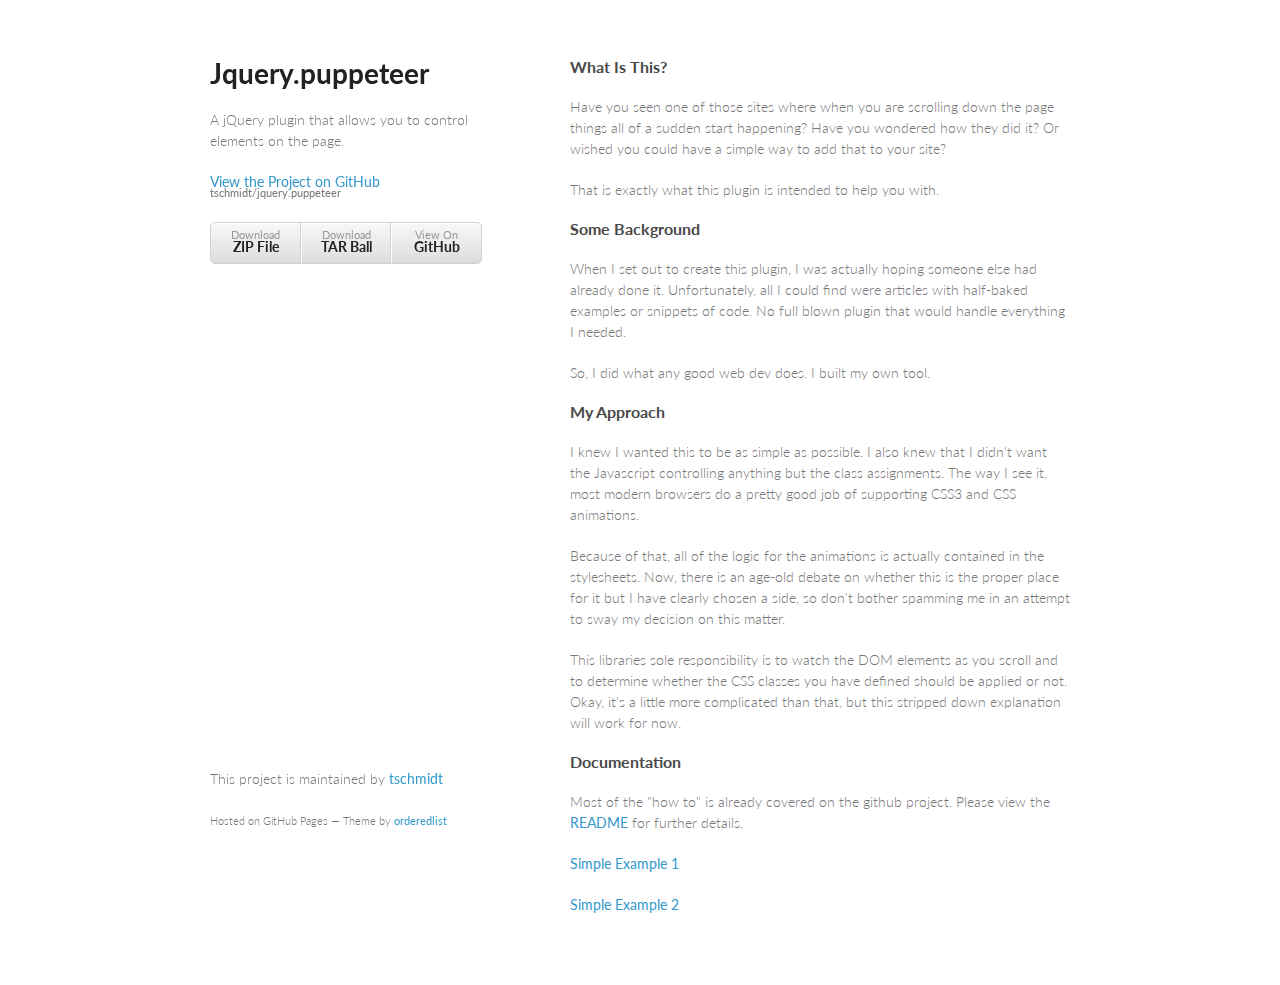
<file: index.html>
<!doctype html>
<html>
  <head>
    <meta charset="utf-8">
    <meta http-equiv="X-UA-Compatible" content="chrome=1">
    <title>Jquery.puppeteer by tschmidt</title>

    <link rel="stylesheet" href="stylesheets/styles.css">
    <link rel="stylesheet" href="stylesheets/pygment_trac.css">
    <meta name="viewport" content="width=device-width, initial-scale=1, user-scalable=no">
    <!--[if lt IE 9]>
    <script src="//html5shiv.googlecode.com/svn/trunk/html5.js"></script>
    <![endif]-->
  </head>
  <body>
    <div class="wrapper">
      <header>
        <h1>Jquery.puppeteer</h1>
        <p>A jQuery plugin that allows you to control elements on the page.</p>

        <p class="view"><a href="https://github.com/tschmidt/jquery.puppeteer">View the Project on GitHub <small>tschmidt/jquery.puppeteer</small></a></p>


        <ul>
          <li><a href="https://github.com/tschmidt/jquery.puppeteer/zipball/master">Download <strong>ZIP File</strong></a></li>
          <li><a href="https://github.com/tschmidt/jquery.puppeteer/tarball/master">Download <strong>TAR Ball</strong></a></li>
          <li><a href="https://github.com/tschmidt/jquery.puppeteer">View On <strong>GitHub</strong></a></li>
        </ul>
      </header>
      <section>
        <h3>What Is This?</h3>
				<p>
					Have you seen one of those sites where when you are scrolling down the page
					things all of a sudden start happening? Have you wondered how they did it? Or 
					wished you could have a simple way to add that to your site?
				</p>
				<p>
					That is exactly what this plugin is intended to help you with.
				</p>
				
				<h3>Some Background</h3>
				<p>
					When I set out to create this plugin, I was actually hoping someone else had
					already done it. Unfortunately, all I could find were articles with half-baked
					examples or snippets of code. No full blown plugin that would handle everything
					I needed.
				</p>
				
				<p>
					So, I did what any good web dev does. I built my own tool.
				</p>
				
				<h3>My Approach</h3>
				<p>
					I knew I wanted this to be as simple as possible. I also knew that I didn't want
					the Javascript controlling anything but the class assignments. The way I see it,
					most modern browsers do a pretty good job of supporting CSS3 and CSS animations.
				</p>
				
				<p>
					Because of that, all of the logic for the animations is actually contained in the
					stylesheets. Now, there is an age-old debate on whether this is the proper place
					for it but I have clearly chosen a side, so don't bother spamming me in an
					attempt to sway my decision on this matter.
				</p>
				
				<p>
					This libraries sole responsibility is to watch the DOM elements as you scroll
					and to determine whether the CSS classes you have defined should be applied or
					not. Okay, it's a little more complicated than that, but this stripped down
					explanation will work for now.
				</p>
				
				<h3>Documentation</h3>
				<p>
					Most of the "how to" is already covered on the github project. Please view the
					<a href='https://github.com/tschmidt/jquery.puppeteer/blob/master/README.md'>README</a> for further details.
				</p>
				
				<p>
					<a href='http://tschmidt.github.io/jquery.puppeteer/example1.html'>Simple Example 1</a>
				</p>
				
				<p>
					<a href='http://tschmidt.github.io/jquery.puppeteer/example2.html'>Simple Example 2</a>
				</p>
      </section>
      <footer>
        <p>This project is maintained by <a href="https://github.com/tschmidt">tschmidt</a></p>
        <p><small>Hosted on GitHub Pages &mdash; Theme by <a href="https://github.com/orderedlist">orderedlist</a></small></p>
      </footer>
    </div>
    <script src="javascripts/scale.fix.js"></script>
    
  </body>
</html>
</file>
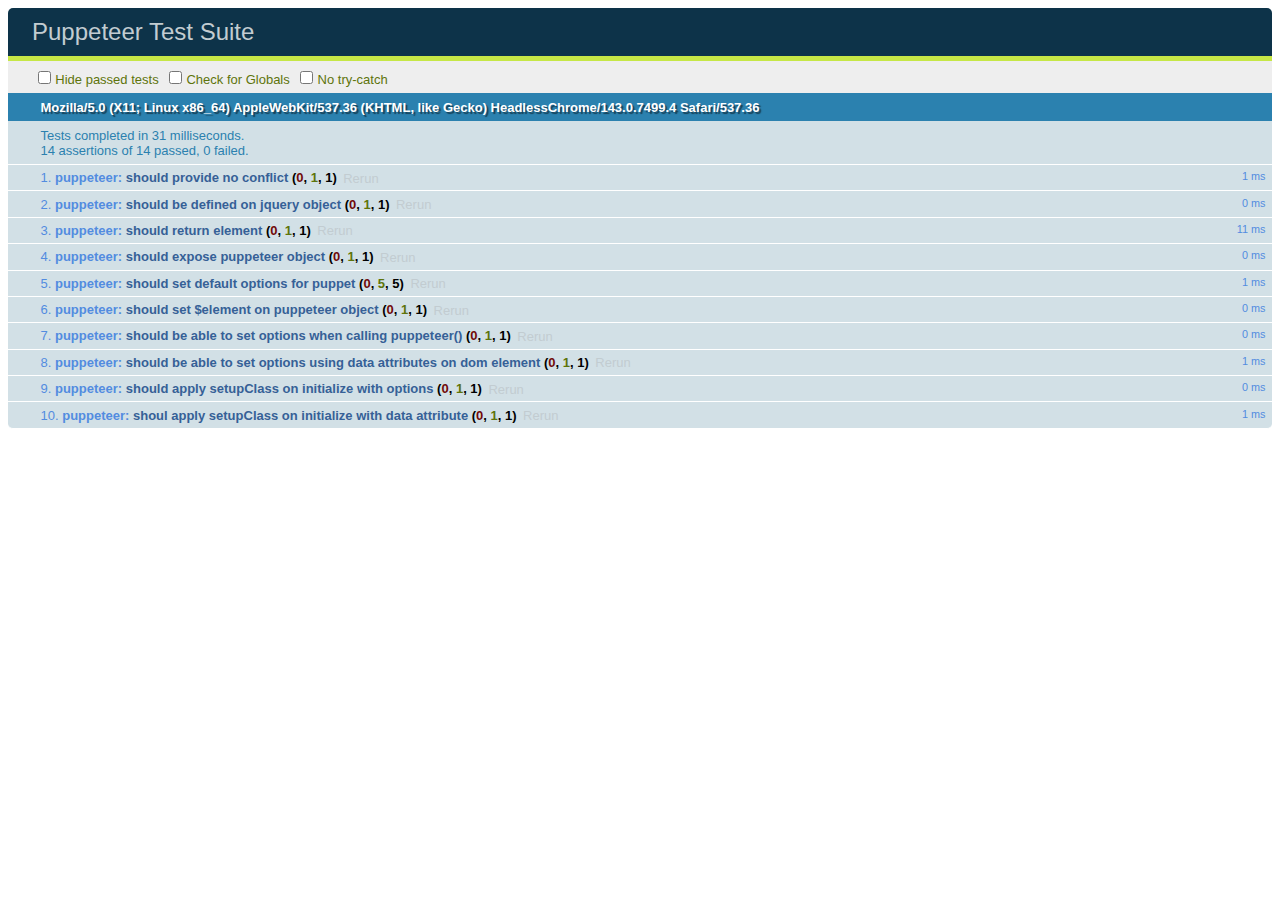
<file: tests/index.html>
<!DOCTYPE html>
<html>
<head>
  <meta charset="utf-8">
  <title>Puppeteer Test Suite</title>

	<!-- Live Reload -->
	<script>document.write('<script src="http://' + (location.host || 'localhost').split(':')[0] + ':35729/livereload.js?snipver=1"></' + 'script>')</script>

	<!-- jQuery -->
	<script src='resources/jquery.min.js'></script>

	<!-- QUnit -->
  <link rel="stylesheet" href="resources/qunit.css">
	<script src="resources/qunit.js"></script>
	
	<script src='../lib/jquery.puppeteer.js'></script>
	<script src='unit/puppeteer.js'></script>
</head>
<body>
  <div id="qunit"></div>
  <div id="qunit-fixture"></div>
</body>
</html>
</file>
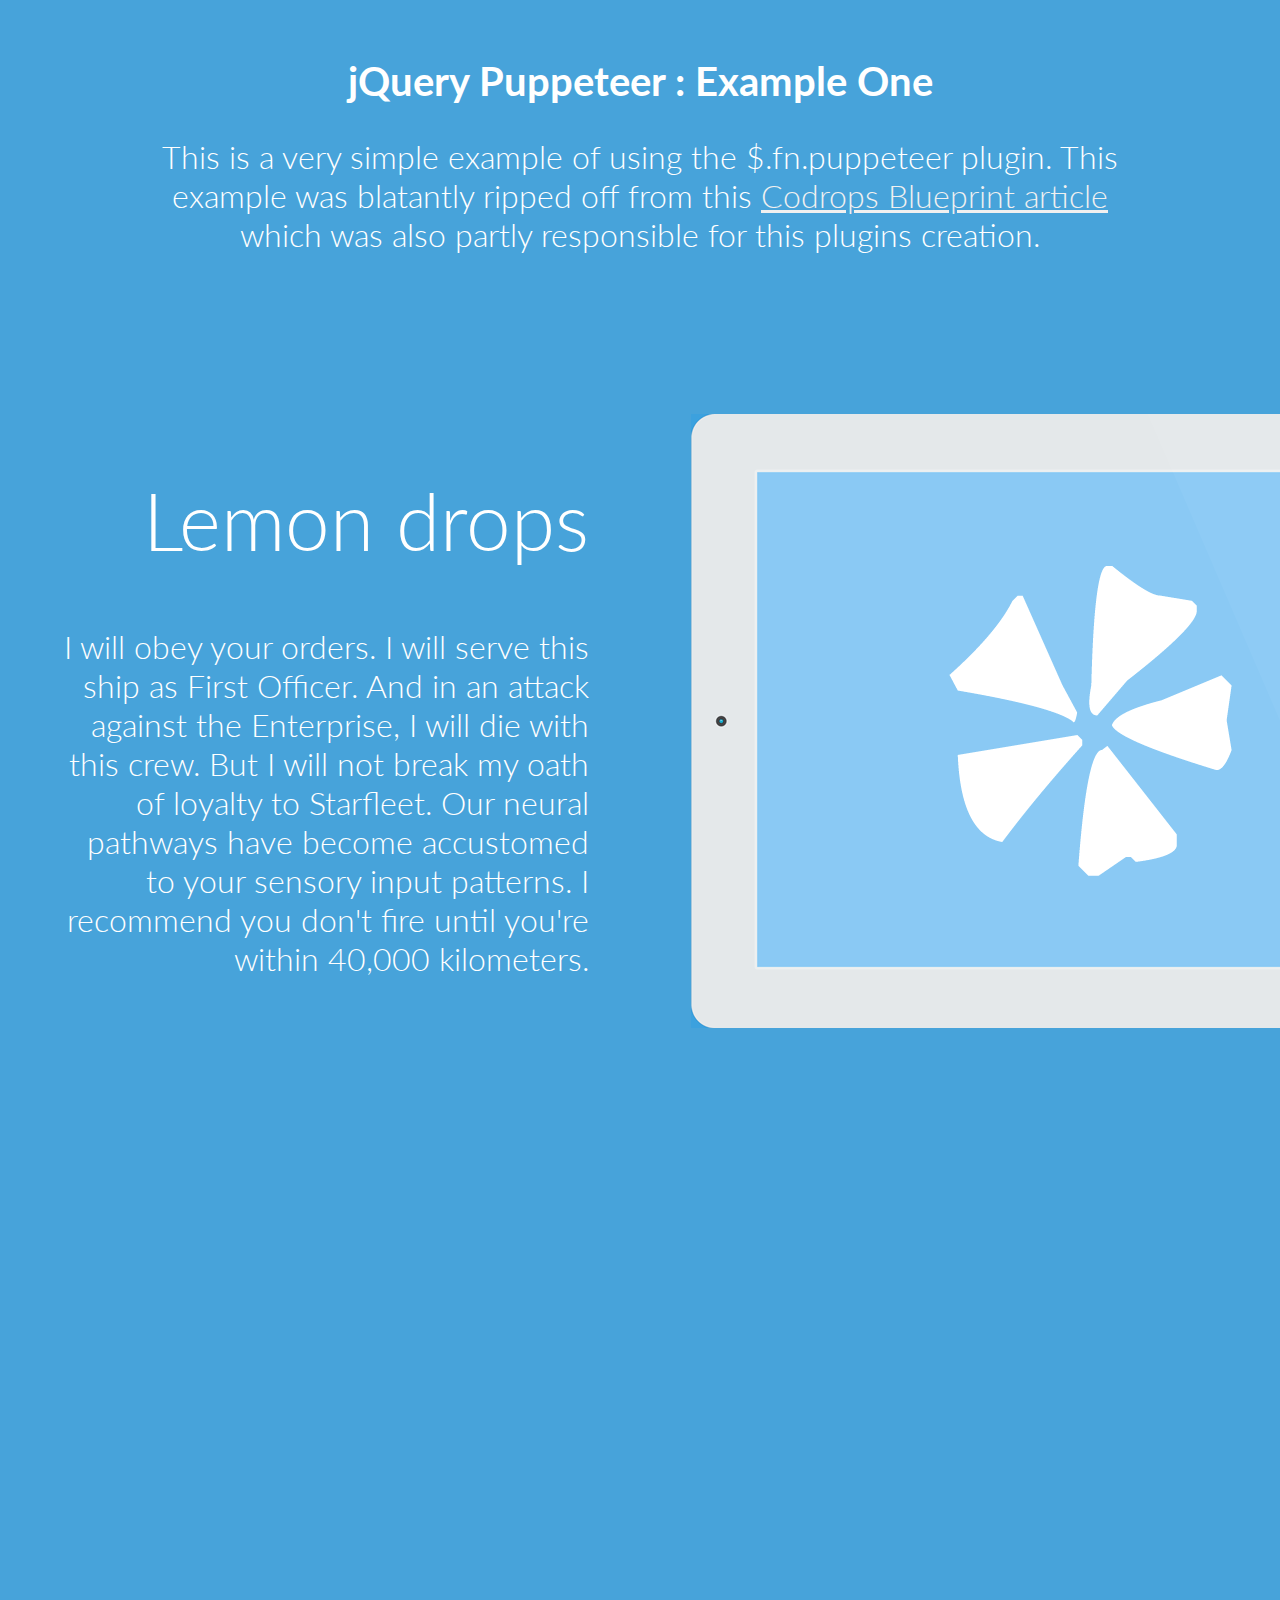
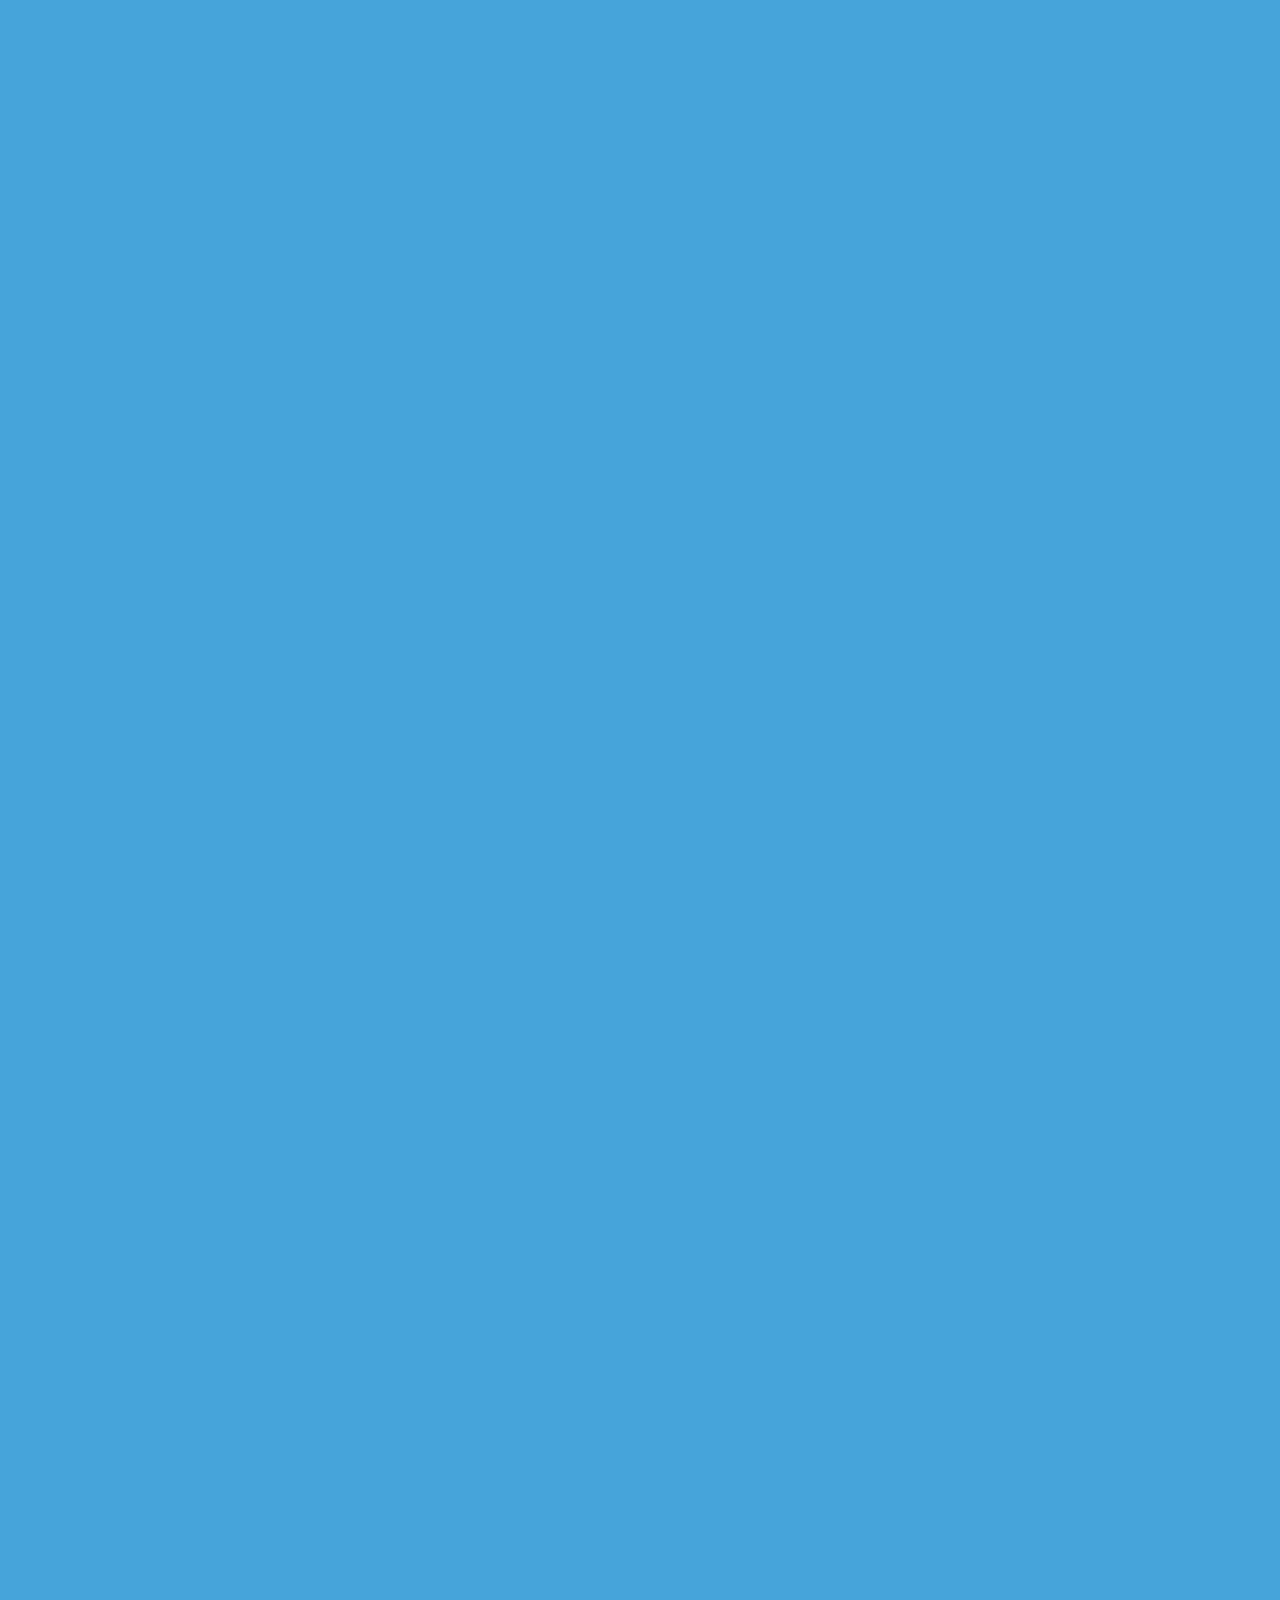
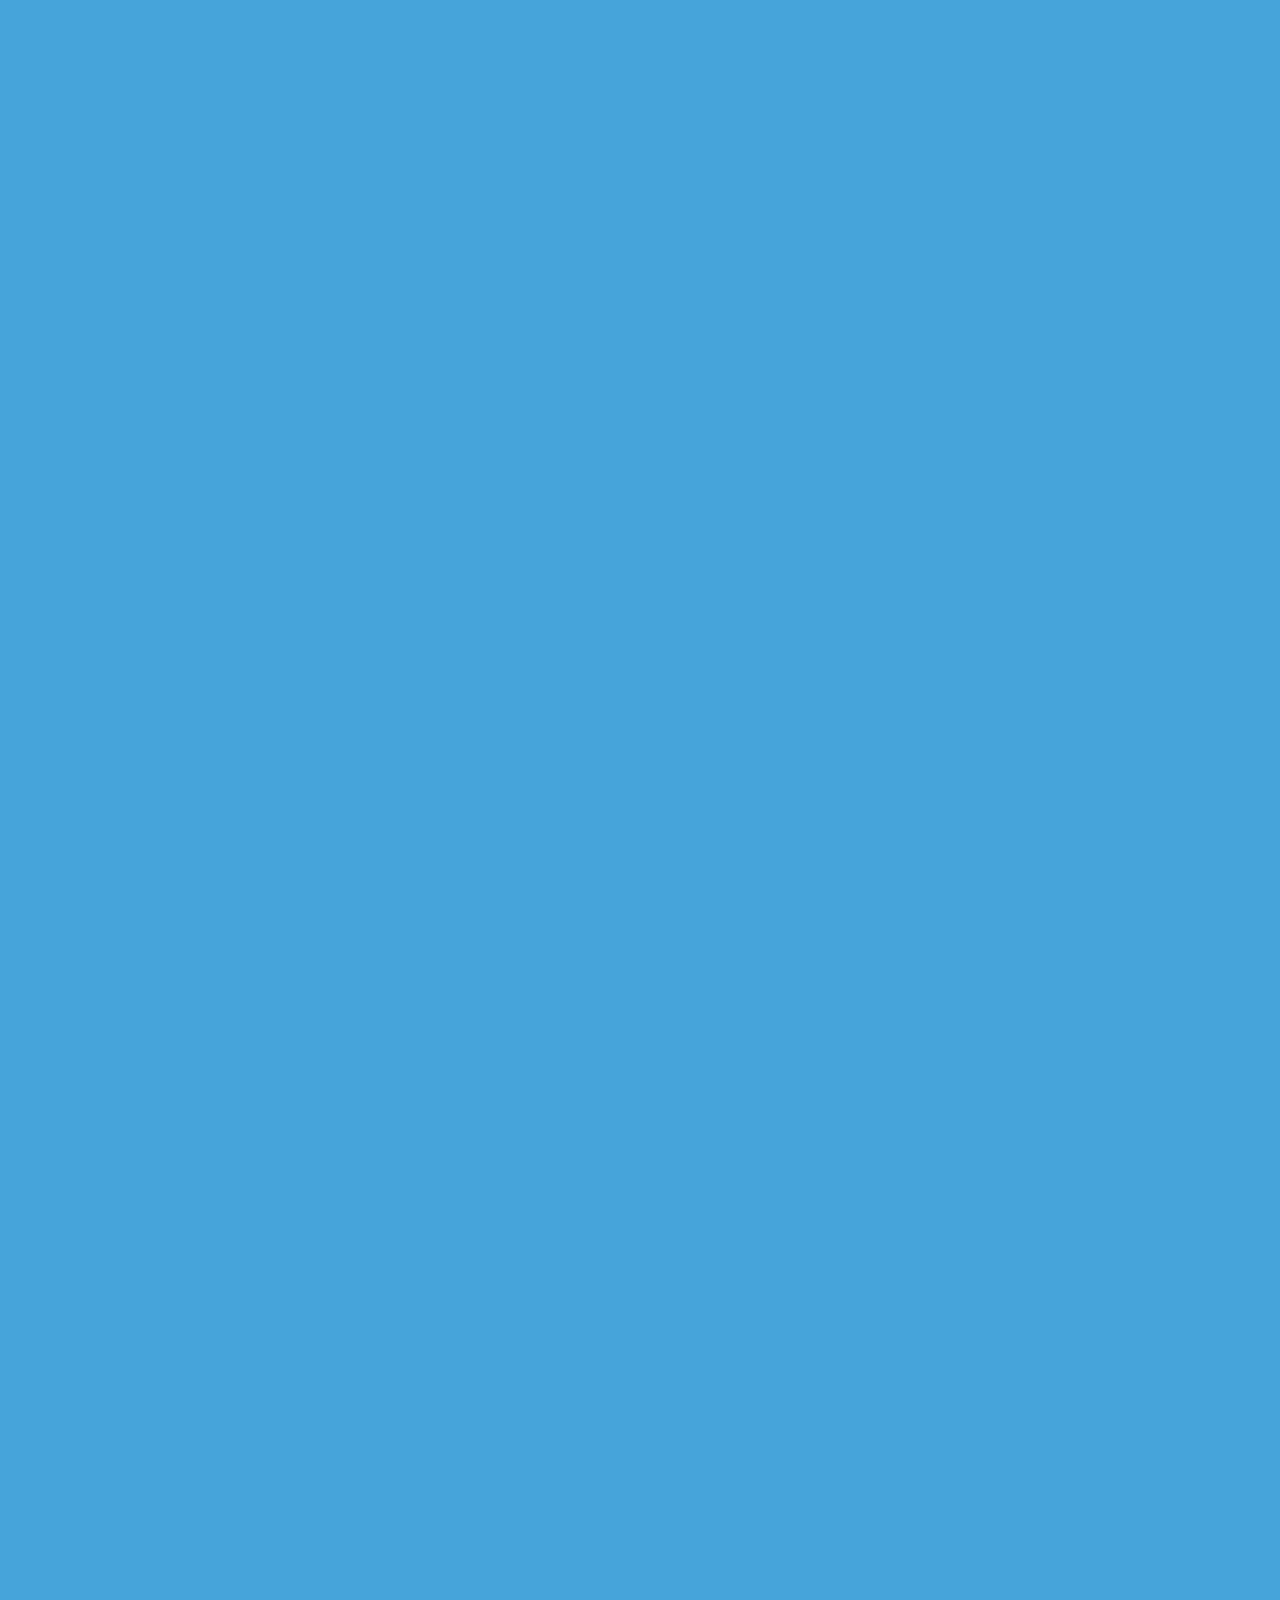
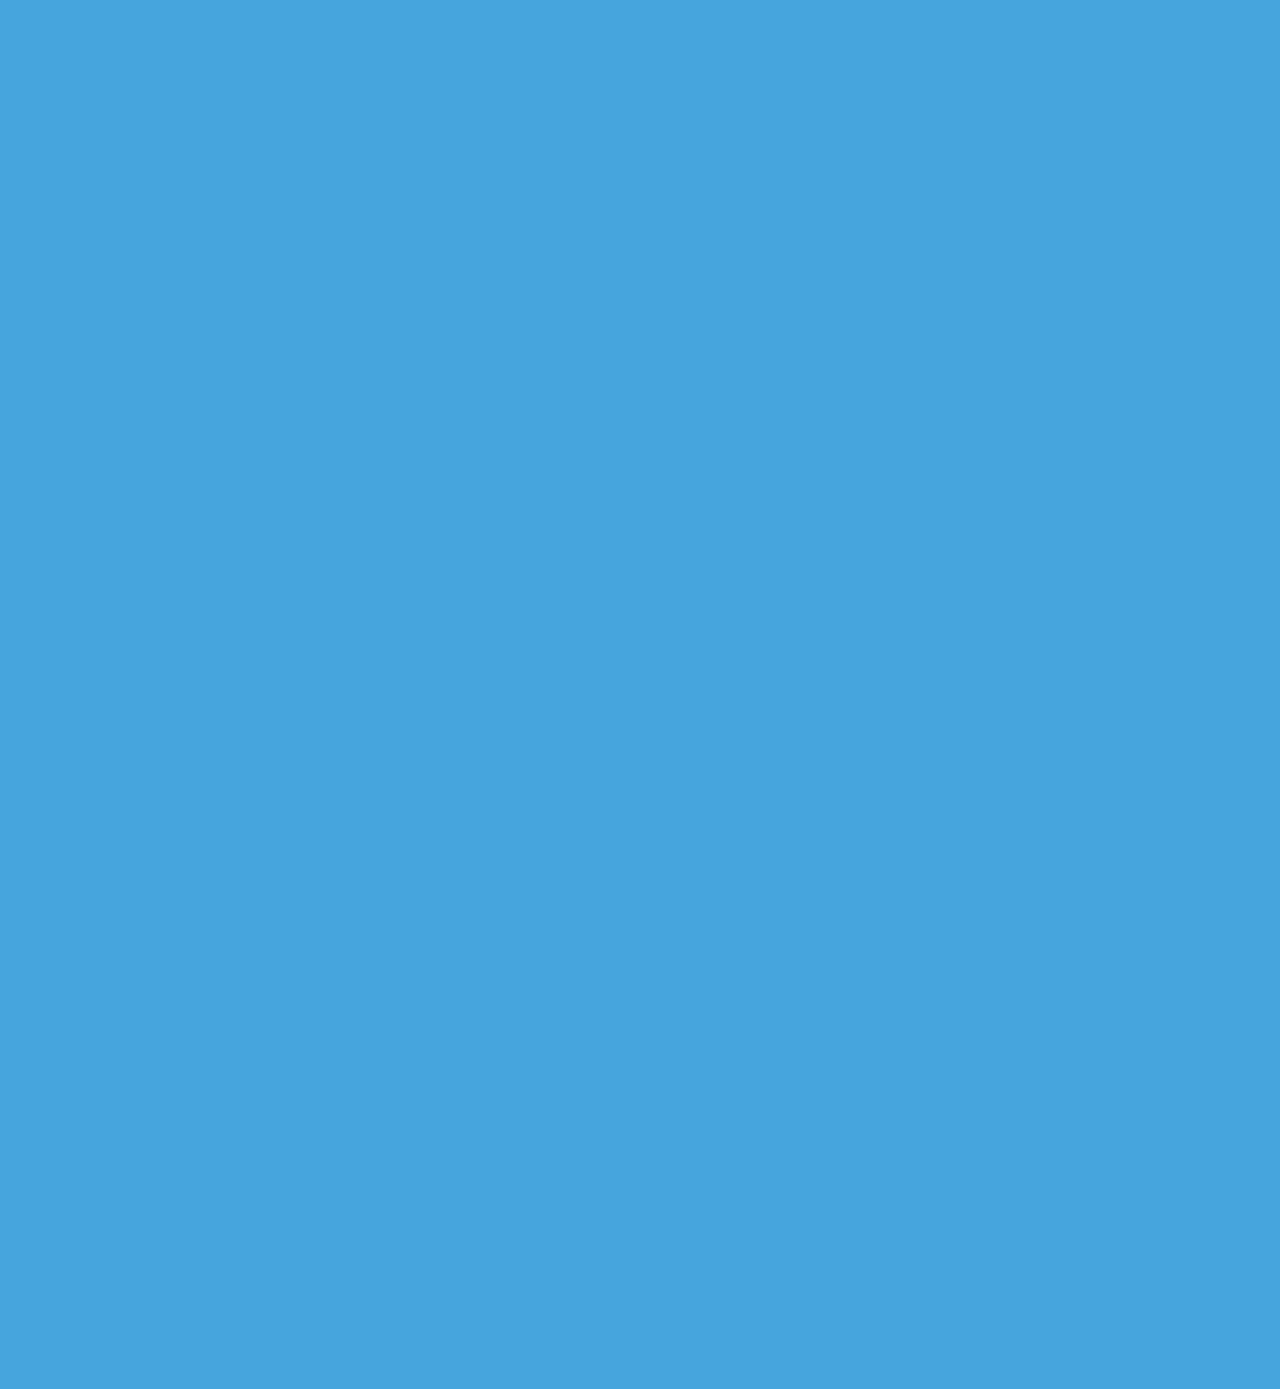
<file: example1.html>
<!DOCTYPE html>
<html lang='en'>
	<head>
		<meta charset='utf-8'>
		<title>jQuery Puppeteer : Example One</title>
		<link rel="stylesheet" href="stylesheets/example1/site.css" type="text/css">
		
		<script src="javascripts/jquery.min.js"></script>
		<script src="javascripts/jquery.puppeteer.min.js"></script>
	</head>
	<body>
		<section class='jumbotron'>
			<h1>jQuery Puppeteer : Example One</h1>
			<p>
				This is a very simple example of using the $.fn.puppeteer plugin. This example
				was blatantly ripped off from this <a href='http://tympanus.net/codrops/2013/07/18/on-scroll-effect-layout/'>Codrops Blueprint article</a> which was also
				partly responsible for this plugins creation.
			</p>
		</section>
		
		<div id='cbp-so-scroller' class='cbp-so-scroller'>
			<section class='cbp-so-section puppet'>
				<article class='cbp-so-side cbp-so-side-left'>
					<h2>Lemon drops</h2>
					<p>I will obey your orders. I will serve this ship as First Officer. And in an attack against the Enterprise, I will die with this crew. But I will not break my oath of loyalty to Starfleet. Our neural pathways have become accustomed to your sensory input patterns. I recommend you don't fire until you're within 40,000 kilometers.</p>
				</article>
				<figure class='cbp-so-side cbp-so-side-right'>
					<img src='images/1.png' alt-'img01' />
				</figure>
			</section>
			
			<section class='cbp-so-section puppet'>
				<figure class='cbp-so-side cbp-so-side-left'>
					<img src='images/2.png' alt-'img02' />
				</figure>
				<article class='cbp-so-side cbp-so-side-right'>
					<h2>Plum caramel</h2>
					<p>I will obey your orders. I will serve this ship as First Officer. And in an attack against the Enterprise, I will die with this crew. But I will not break my oath of loyalty to Starfleet. Our neural pathways have become accustomed to your sensory input patterns. I recommend you don't fire until you're within 40,000 kilometers.</p>
				</article>
			</section>
			
			<section class='cbp-so-section puppet'>
				<article class='cbp-so-side cbp-so-side-left'>
					<h2>Marzipan gingerbread</h2>
					<p>I will obey your orders. I will serve this ship as First Officer. And in an attack against the Enterprise, I will die with this crew. But I will not break my oath of loyalty to Starfleet. Our neural pathways have become accustomed to your sensory input patterns. I recommend you don't fire until you're within 40,000 kilometers.</p>
				</article>
				<figure class='cbp-so-side cbp-so-side-right'>
					<img src='images/3.png' alt-'img03' />
				</figure>
			</section>
			
			<section class='cbp-so-section puppet'>
				<figure class='cbp-so-side cbp-so-side-left'>
					<img src='images/4.png' alt-'img04' />
				</figure>
				<article class='cbp-so-side cbp-so-side-right'>
					<h2>Carrot cake</h2>
					<p>I will obey your orders. I will serve this ship as First Officer. And in an attack against the Enterprise, I will die with this crew. But I will not break my oath of loyalty to Starfleet. Our neural pathways have become accustomed to your sensory input patterns. I recommend you don't fire until you're within 40,000 kilometers.</p>
				</article>
			</section>
			
			<section class='cbp-so-section puppet'>
				<article class='cbp-so-side cbp-so-side-left'>
					<h2>Pudding lollipop</h2>
					<p>I will obey your orders. I will serve this ship as First Officer. And in an attack against the Enterprise, I will die with this crew. But I will not break my oath of loyalty to Starfleet. Our neural pathways have become accustomed to your sensory input patterns. I recommend you don't fire until you're within 40,000 kilometers.</p>
				</article>
				<figure class='cbp-so-side cbp-so-side-right'>
					<img src='images/5.png' alt-'img05' />
				</figure>
			</section>
			
			<section class='cbp-so-section puppet'>
				<figure class='cbp-so-side cbp-so-side-left'>
					<img src='images/6.png' alt-'img06' />
				</figure>
				<article class='cbp-so-side cbp-so-side-right'>
					<h2>Soufflé bonbon</h2>
					<p>I will obey your orders. I will serve this ship as First Officer. And in an attack against the Enterprise, I will die with this crew. But I will not break my oath of loyalty to Starfleet. Our neural pathways have become accustomed to your sensory input patterns. I recommend you don't fire until you're within 40,000 kilometers.</p>
				</article>
			</section>
		</div>
		
		<script type="text/javascript" charset="utf-8">
			/* ================================================================
			 * The most basic way to use the $.fn.puppeteer() plugin
			 * ================================================================ */
			
			$('.puppet').puppeteer({
				setupClass 			: 'cbp-so-init'
			, actionClass			: 'cbp-so-animate'
			, persistOnScreen	: true
			})
		</script>
	</body>
</html>
</file>
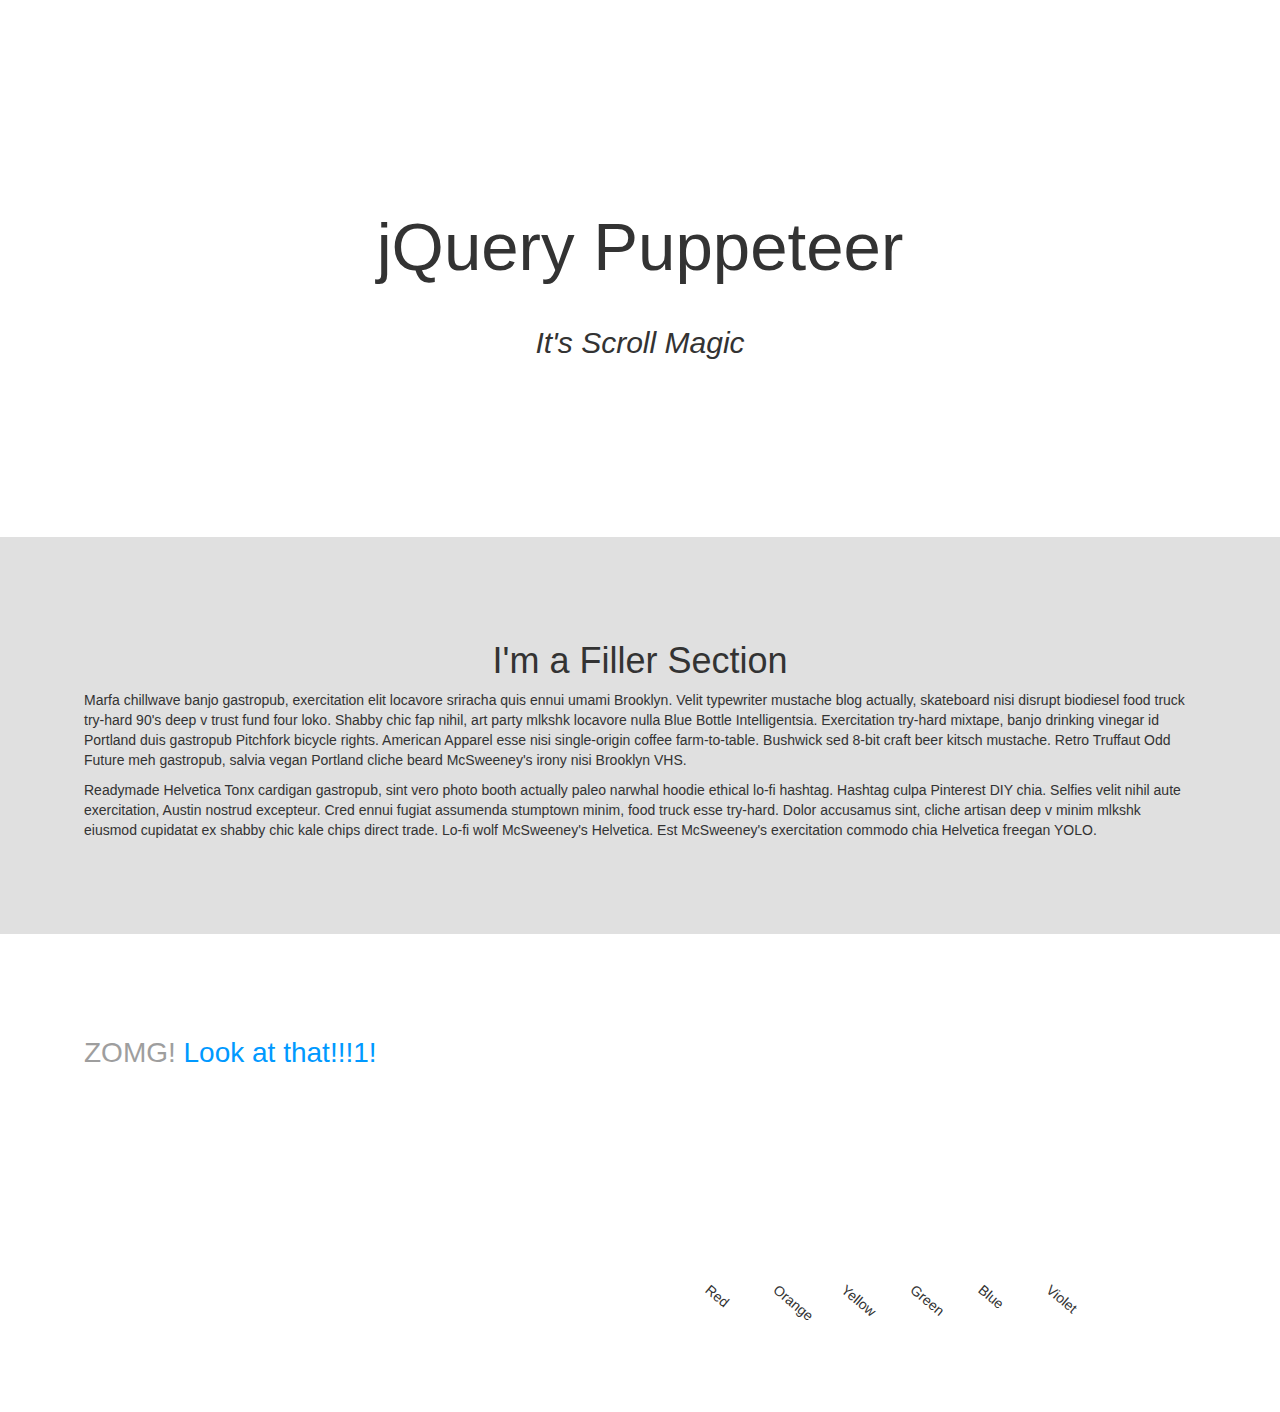
<file: example2.html>
<!DOCTYPE html>
<html lang='en'>
	<head>
		<meta charset='utf-8'>
		<title>jQuery Puppeteer : Example Two</title>
		
		<link rel="stylesheet" href="stylesheets/bootstrap.min.css" type="text/css">
		<link rel="stylesheet" href="stylesheets/example2/site.css" type="text/css">
		
		<script src="javascripts/jquery.min.js"></script>
		<script src="javascripts/jquery.puppeteer.min.js"></script>
	</head>
	<body>
		<section>
			<header>
				<h1>jQuery Puppeteer</h1>
				<h2>It's Scroll Magic</h2>
			</header>
		</section>
		
		<section class='filler'>
			<header>
				<h1>I'm a Filler Section</h1>
			</header>
			
			<p>
				Marfa chillwave banjo gastropub, exercitation elit locavore sriracha quis ennui umami Brooklyn. Velit typewriter mustache blog actually, skateboard nisi disrupt biodiesel food truck try-hard 90's deep v trust fund four loko. Shabby chic fap nihil, art party mlkshk locavore nulla Blue Bottle Intelligentsia. Exercitation try-hard mixtape, banjo drinking vinegar id Portland duis gastropub Pitchfork bicycle rights. American Apparel esse nisi single-origin coffee farm-to-table. Bushwick sed 8-bit craft beer kitsch mustache. Retro Truffaut Odd Future meh gastropub, salvia vegan Portland cliche beard McSweeney's irony nisi Brooklyn VHS.
			</p>
			<p>
				Readymade Helvetica Tonx cardigan gastropub, sint vero photo booth actually paleo narwhal hoodie ethical lo-fi hashtag. Hashtag culpa Pinterest DIY chia. Selfies velit nihil aute exercitation, Austin nostrud excepteur. Cred ennui fugiat assumenda stumptown minim, food truck esse try-hard. Dolor accusamus sint, cliche artisan deep v minim mlkshk eiusmod cupidatat ex shabby chic kale chips direct trade. Lo-fi wolf McSweeney's Helvetica. Est McSweeney's exercitation commodo chia Helvetica freegan YOLO.
			</p>
		</section>
		
		<section class='puppet-chart-example'>
			<div class='row'>
				<div class='col-sm-6 explanation'>
					<header>
						<h1>ZOMG! <span>Look at that!!!1!</span></h1>
					</header>
					<p class='puppet'>
						Selvage Tumblr leggings yr plaid, Cosby sweater ethnic master cleanse wolf 
						salvia. Biodiesel banjo literally, shabby chic single-origin coffee 
						church-key typewriter keytar chambray meggings master cleanse disrupt kale 
						chips. Before they sold out narwhal put a bird on it Tumblr, Carles squid 
						lomo McSweeney's cred biodiesel bespoke slow-carb.
					</p>
					
					<p class='puppet'>
						Godard dolor kogi mixtape. Fashion axe typewriter before they sold out, 
						disrupt semiotics deserunt Bushwick authentic fanny pack pork belly 
						biodiesel banh mi asymmetrical. Marfa hoodie meggings raw denim ad, 
						semiotics yr readymade slow-carb paleo trust fund.
					</p>
				</div>
				
				<div class='col-sm-6'>
					<ul class='puppet chart list-unstyled' data-on-screen-percentage='0.8'>
						<li class='chart-col'>
							<div class='chart-bar'>
								<div class='chart-bar-fill'></div>
							</div>
							<p class='chart-label'>Red</p>
						</li>
						
						<li class='chart-col'>
							<div class='chart-bar'>
								<div class='chart-bar-fill'></div>
							</div>
							<p class='chart-label'>Orange</p>
						</li>
						
						<li class='chart-col'>
							<div class='chart-bar'>
								<div class='chart-bar-fill'></div>
							</div>
							<p class='chart-label'>Yellow</p>
						</li>
						
						<li class='chart-col'>
							<div class='chart-bar'>
								<div class='chart-bar-fill'></div>
							</div>
							<p class='chart-label'>Green</p>
						</li>
						
						<li class='chart-col'>
							<div class='chart-bar'>
								<div class='chart-bar-fill'></div>
							</div>
							<p class='chart-label'>Blue</p>
						</li>
						
						<li class='chart-col'>
							<div class='chart-bar'>
								<div class='chart-bar-fill'></div>
							</div>
							<p class='chart-label'>Violet</p>
						</li>
					</ul>
				</div>
			</div>
		</section>
		
		<script>
			$(".puppet").puppeteer({
				actionClass: 'on'
			, persistOnScreen: false
			})
		</script>
	</body>
</html>
</file>
<file: stylesheets/styles.css>
@import url(https://fonts.googleapis.com/css?family=Lato:300italic,700italic,300,700);

body {
  padding:50px;
  font:14px/1.5 Lato, "Helvetica Neue", Helvetica, Arial, sans-serif;
  color:#777;
  font-weight:300;
}

h1, h2, h3, h4, h5, h6 {
  color:#222;
  margin:0 0 20px;
}

p, ul, ol, table, pre, dl {
  margin:0 0 20px;
}

h1, h2, h3 {
  line-height:1.1;
}

h1 {
  font-size:28px;
}

h2 {
  color:#393939;
}

h3, h4, h5, h6 {
  color:#494949;
}

a {
  color:#39c;
  font-weight:400;
  text-decoration:none;
}

a small {
  font-size:11px;
  color:#777;
  margin-top:-0.6em;
  display:block;
}

.wrapper {
  width:860px;
  margin:0 auto;
}

blockquote {
  border-left:1px solid #e5e5e5;
  margin:0;
  padding:0 0 0 20px;
  font-style:italic;
}

code, pre {
  font-family:Monaco, Bitstream Vera Sans Mono, Lucida Console, Terminal;
  color:#333;
  font-size:12px;
}

pre {
  padding:8px 15px;
  background: #f8f8f8;  
  border-radius:5px;
  border:1px solid #e5e5e5;
  overflow-x: auto;
}

table {
  width:100%;
  border-collapse:collapse;
}

th, td {
  text-align:left;
  padding:5px 10px;
  border-bottom:1px solid #e5e5e5;
}

dt {
  color:#444;
  font-weight:700;
}

th {
  color:#444;
}

img {
  max-width:100%;
}

header {
  width:270px;
  float:left;
  position:fixed;
}

header ul {
  list-style:none;
  height:40px;
  
  padding:0;
  
  background: #eee;
  background: -moz-linear-gradient(top, #f8f8f8 0%, #dddddd 100%);
  background: -webkit-gradient(linear, left top, left bottom, color-stop(0%,#f8f8f8), color-stop(100%,#dddddd));
  background: -webkit-linear-gradient(top, #f8f8f8 0%,#dddddd 100%);
  background: -o-linear-gradient(top, #f8f8f8 0%,#dddddd 100%);
  background: -ms-linear-gradient(top, #f8f8f8 0%,#dddddd 100%);
  background: linear-gradient(top, #f8f8f8 0%,#dddddd 100%);
  
  border-radius:5px;
  border:1px solid #d2d2d2;
  box-shadow:inset #fff 0 1px 0, inset rgba(0,0,0,0.03) 0 -1px 0;
  width:270px;
}

header li {
  width:89px;
  float:left;
  border-right:1px solid #d2d2d2;
  height:40px;
}

header ul a {
  line-height:1;
  font-size:11px;
  color:#999;
  display:block;
  text-align:center;
  padding-top:6px;
  height:40px;
}

strong {
  color:#222;
  font-weight:700;
}

header ul li + li {
  width:88px;
  border-left:1px solid #fff;
}

header ul li + li + li {
  border-right:none;
  width:89px;
}

header ul a strong {
  font-size:14px;
  display:block;
  color:#222;
}

section {
  width:500px;
  float:right;
  padding-bottom:50px;
}

small {
  font-size:11px;
}

hr {
  border:0;
  background:#e5e5e5;
  height:1px;
  margin:0 0 20px;
}

footer {
  width:270px;
  float:left;
  position:fixed;
  bottom:50px;
}

@media print, screen and (max-width: 960px) {
  
  div.wrapper {
    width:auto;
    margin:0;
  }
  
  header, section, footer {
    float:none;
    position:static;
    width:auto;
  }
  
  header {
    padding-right:320px;
  }
  
  section {
    border:1px solid #e5e5e5;
    border-width:1px 0;
    padding:20px 0;
    margin:0 0 20px;
  }
  
  header a small {
    display:inline;
  }
  
  header ul {
    position:absolute;
    right:50px;
    top:52px;
  }
}

@media print, screen and (max-width: 720px) {
  body {
    word-wrap:break-word;
  }
  
  header {
    padding:0;
  }
  
  header ul, header p.view {
    position:static;
  }
  
  pre, code {
    word-wrap:normal;
  }
}

@media print, screen and (max-width: 480px) {
  body {
    padding:15px;
  }
  
  header ul {
    display:none;
  }
}

@media print {
  body {
    padding:0.4in;
    font-size:12pt;
    color:#444;
  }
}
</file>
<file: stylesheets/pygment_trac.css>
.highlight  { background: #ffffff; }
.highlight .c { color: #999988; font-style: italic } /* Comment */
.highlight .err { color: #a61717; background-color: #e3d2d2 } /* Error */
.highlight .k { font-weight: bold } /* Keyword */
.highlight .o { font-weight: bold } /* Operator */
.highlight .cm { color: #999988; font-style: italic } /* Comment.Multiline */
.highlight .cp { color: #999999; font-weight: bold } /* Comment.Preproc */
.highlight .c1 { color: #999988; font-style: italic } /* Comment.Single */
.highlight .cs { color: #999999; font-weight: bold; font-style: italic } /* Comment.Special */
.highlight .gd { color: #000000; background-color: #ffdddd } /* Generic.Deleted */
.highlight .gd .x { color: #000000; background-color: #ffaaaa } /* Generic.Deleted.Specific */
.highlight .ge { font-style: italic } /* Generic.Emph */
.highlight .gr { color: #aa0000 } /* Generic.Error */
.highlight .gh { color: #999999 } /* Generic.Heading */
.highlight .gi { color: #000000; background-color: #ddffdd } /* Generic.Inserted */
.highlight .gi .x { color: #000000; background-color: #aaffaa } /* Generic.Inserted.Specific */
.highlight .go { color: #888888 } /* Generic.Output */
.highlight .gp { color: #555555 } /* Generic.Prompt */
.highlight .gs { font-weight: bold } /* Generic.Strong */
.highlight .gu { color: #800080; font-weight: bold; } /* Generic.Subheading */
.highlight .gt { color: #aa0000 } /* Generic.Traceback */
.highlight .kc { font-weight: bold } /* Keyword.Constant */
.highlight .kd { font-weight: bold } /* Keyword.Declaration */
.highlight .kn { font-weight: bold } /* Keyword.Namespace */
.highlight .kp { font-weight: bold } /* Keyword.Pseudo */
.highlight .kr { font-weight: bold } /* Keyword.Reserved */
.highlight .kt { color: #445588; font-weight: bold } /* Keyword.Type */
.highlight .m { color: #009999 } /* Literal.Number */
.highlight .s { color: #d14 } /* Literal.String */
.highlight .na { color: #008080 } /* Name.Attribute */
.highlight .nb { color: #0086B3 } /* Name.Builtin */
.highlight .nc { color: #445588; font-weight: bold } /* Name.Class */
.highlight .no { color: #008080 } /* Name.Constant */
.highlight .ni { color: #800080 } /* Name.Entity */
.highlight .ne { color: #990000; font-weight: bold } /* Name.Exception */
.highlight .nf { color: #990000; font-weight: bold } /* Name.Function */
.highlight .nn { color: #555555 } /* Name.Namespace */
.highlight .nt { color: #000080 } /* Name.Tag */
.highlight .nv { color: #008080 } /* Name.Variable */
.highlight .ow { font-weight: bold } /* Operator.Word */
.highlight .w { color: #bbbbbb } /* Text.Whitespace */
.highlight .mf { color: #009999 } /* Literal.Number.Float */
.highlight .mh { color: #009999 } /* Literal.Number.Hex */
.highlight .mi { color: #009999 } /* Literal.Number.Integer */
.highlight .mo { color: #009999 } /* Literal.Number.Oct */
.highlight .sb { color: #d14 } /* Literal.String.Backtick */
.highlight .sc { color: #d14 } /* Literal.String.Char */
.highlight .sd { color: #d14 } /* Literal.String.Doc */
.highlight .s2 { color: #d14 } /* Literal.String.Double */
.highlight .se { color: #d14 } /* Literal.String.Escape */
.highlight .sh { color: #d14 } /* Literal.String.Heredoc */
.highlight .si { color: #d14 } /* Literal.String.Interpol */
.highlight .sx { color: #d14 } /* Literal.String.Other */
.highlight .sr { color: #009926 } /* Literal.String.Regex */
.highlight .s1 { color: #d14 } /* Literal.String.Single */
.highlight .ss { color: #990073 } /* Literal.String.Symbol */
.highlight .bp { color: #999999 } /* Name.Builtin.Pseudo */
.highlight .vc { color: #008080 } /* Name.Variable.Class */
.highlight .vg { color: #008080 } /* Name.Variable.Global */
.highlight .vi { color: #008080 } /* Name.Variable.Instance */
.highlight .il { color: #009999 } /* Literal.Number.Integer.Long */

.type-csharp .highlight .k { color: #0000FF }
.type-csharp .highlight .kt { color: #0000FF }
.type-csharp .highlight .nf { color: #000000; font-weight: normal }
.type-csharp .highlight .nc { color: #2B91AF }
.type-csharp .highlight .nn { color: #000000 }
.type-csharp .highlight .s { color: #A31515 }
.type-csharp .highlight .sc { color: #A31515 }
</file>
<file: stylesheets/example1/site.css>
@import url(http://fonts.googleapis.com/css?family=Lato:300,400,700);
*, *:after, *:before {
  -webkit-box-sizing: border-box;
  -moz-box-sizing: border-box;
  box-sizing: border-box; }

body, html {
  font-size: 100%;
  padding: 0;
  margin: 0; }

/* Clearfix hack by Nicolas Gallagher: http://nicolasgallagher.com/micro-clearfix-hack/ */
.clearfix:before, .clearfix:after {
  content: " ";
  display: table; }

.clearfix:after {
  clear: both; }

body {
  background: #47a3da; }

.cbp-so-scroller {
  margin-top: 50px;
  overflow: hidden; }

.cbp-so-section {
  margin-bottom: 15em;
  position: relative; }

.cbp-so-section:before,
.cbp-so-section:after {
  content: '';
  display: table; }

.cbp-so-section:after {
  clear: both; }

@font-face {
  font-family: 'bpicons';
  src: url("../fonts/bpicons/bpicons.eot");
  src: url("../fonts/bpicons/bpicons.eot?#iefix") format("embedded-opentype"), url("../fonts/bpicons/bpicons.woff") format("woff"), url("../fonts/bpicons/bpicons.ttf") format("truetype"), url("../fonts/bpicons/bpicons.svg#bpicons") format("svg");
  font-weight: normal;
  font-style: normal; }

/* Made with http://icomoon.io/ */
body {
  font-family: 'Lato', Calibri, Arial, sans-serif;
  color: #fff; }

h2 {
  font-size: 5em;
  font-weight: 300;
  line-height: 1; }

p {
  font-size: 2em;
  font-weight: 300; }

a {
  color: #f0f0f0;
  text-decoration: none; }

.jumbotron {
	padding: 30px;
	margin: 0 auto;
	margin-bottom: 30px;
	text-align: center;
	width: 80%;
}

.jumbotron h1 {
	font-size: 40px;
}

.jumbotron a {
	text-decoration: underline;
}

.cbp-so-side {
  width: 50%;
  float: left;
  margin: 0;
  padding: 3em 4%;
  overflow: hidden;
  min-height: 12em; }

.cbp-so-side:before,
.cbp-so-side:after {
  content: '';
  display: table; }

.cbp-so-side:after {
  clear: both; }

.cbp-so-side-right {
  text-align: left; }

.cbp-so-side-left {
  text-align: right; }

.cbp-so-side-right img {
  float: left; }

.cbp-so-side-left img {
  float: right; }

.cbp-so-init .cbp-so-side {
  opacity: 0;
  -webkit-transition: none;
  -moz-transition: none;
  transition: none; }

.cbp-so-init .cbp-so-side-left {
  -webkit-transform: translateX(-80px);
  -moz-transform: translateX(-80px);
  transform: translateX(-80px); }
.cbp-so-init .cbp-so-side-right {
  -webkit-transform: translateX(80px);
  -moz-transform: translateX(80px);
  transform: translateX(80px); }

.cbp-so-section.cbp-so-animate .cbp-so-side-right,
.cbp-so-section.cbp-so-animate .cbp-so-side-left {
  -webkit-transition: -webkit-transform 0.5s, opacity 0.5s;
  -moz-transition: -moz-transform 0.5s, opacity 0.5s;
  transition: transform 0.5s, opacity 0.5s;
  -webkit-transform: translateX(0px);
  -moz-transform: translateX(0px);
  transform: translateX(0px);
  opacity: 1; }
</file>
<file: stylesheets/example2/site.css>
section {
	padding: 6em;
}

body > section:first-child header {
	padding: 6em;
	text-align: center;
}

body > section:first-child header h1 {
	font-size: 4.8em;
	line-height: 1.75;
}

body > section:first-child header h2 {
	font-style: italic;
}

/* .puppet-chart-example */

.puppet-chart-example h1 {
	color: #9e9e9e;
	font-size: 2em;
	margin-bottom: 1em;
}

.puppet-chart-example h1 span {
	color: #0099ff;
}

.puppet-chart-example .chart {
	height: 300px;
	margin: 0 auto;
	position: relative;
	width: 90%;
}

.puppet-chart-example .chart .chart-col {
	float: left;
	width: 14%;
}

.puppet-chart-example .chart .chart-bar {
	height: 250px;
	padding: 0 5%;
	position: relative;
	width: 90%;
}

.puppet-chart-example .chart .chart-bar-fill {
	background: #c0c0c0;
	border-radius: 3px 3px 0 0;
	bottom: 0;
	height: 0;
	position: absolute;
	width: 100%;
	
	transition: height .4s ease-out;
}

.puppet-chart-example .chart .chart-label {
	height: 50px;
	position: relative;
	top: 50px;
	width: 200%;
	
	-webkit-transform: rotate(40deg);
	-moz-transform: rotate(40deg);
	-ms-transform: rotate(40deg);
	-o-transform: rotate(40deg);
	transform: rotate(40deg);
}

.filler {
	background-color: #e0e0e0;
}

.filler h1 {
	text-align: center;
}


/* Puppet animation classes */

.puppet-chart-example .explanation p {
	opacity: 0;
	transition: opacity 1.2s ease-out;
}

.puppet-chart-example .explanation p.on {
	opacity: 1;
}


.puppet-chart-example .chart.on .chart-col:nth-child(1) .chart-bar-fill {
	background-color: red;
	height: 10%;
}

.puppet-chart-example .chart.on .chart-col:nth-child(2) .chart-bar-fill {
	background-color: orange;
	height: 20%;
	transition-delay: .2s;
}

.puppet-chart-example .chart.on .chart-col:nth-child(3) .chart-bar-fill {
	background-color: yellow;
	height: 30%;
	transition-delay: .4s;
}

.puppet-chart-example .chart.on .chart-col:nth-child(4) .chart-bar-fill {
	background-color: green;
	height: 40%;
	transition-delay: .6s;
}

.puppet-chart-example .chart.on .chart-col:nth-child(5) .chart-bar-fill {
	background-color: blue;
	height: 50%;
	transition-delay: .8s;
}

.puppet-chart-example .chart.on .chart-col:nth-child(6) .chart-bar-fill {
	background-color: violet;
	height: 60%;
	transition-delay: 1s;
}
</file>
<file: tests/resources/qunit.css>
/**
 * QUnit v1.12.0 - A JavaScript Unit Testing Framework
 *
 * http://qunitjs.com
 *
 * Copyright 2012 jQuery Foundation and other contributors
 * Released under the MIT license.
 * http://jquery.org/license
 */

/** Font Family and Sizes */

#qunit-tests, #qunit-header, #qunit-banner, #qunit-testrunner-toolbar, #qunit-userAgent, #qunit-testresult {
	font-family: "Helvetica Neue Light", "HelveticaNeue-Light", "Helvetica Neue", Calibri, Helvetica, Arial, sans-serif;
}

#qunit-testrunner-toolbar, #qunit-userAgent, #qunit-testresult, #qunit-tests li { font-size: small; }
#qunit-tests { font-size: smaller; }


/** Resets */

#qunit-tests, #qunit-header, #qunit-banner, #qunit-userAgent, #qunit-testresult, #qunit-modulefilter {
	margin: 0;
	padding: 0;
}


/** Header */

#qunit-header {
	padding: 0.5em 0 0.5em 1em;

	color: #8699a4;
	background-color: #0d3349;

	font-size: 1.5em;
	line-height: 1em;
	font-weight: normal;

	border-radius: 5px 5px 0 0;
	-moz-border-radius: 5px 5px 0 0;
	-webkit-border-top-right-radius: 5px;
	-webkit-border-top-left-radius: 5px;
}

#qunit-header a {
	text-decoration: none;
	color: #c2ccd1;
}

#qunit-header a:hover,
#qunit-header a:focus {
	color: #fff;
}

#qunit-testrunner-toolbar label {
	display: inline-block;
	padding: 0 .5em 0 .1em;
}

#qunit-banner {
	height: 5px;
}

#qunit-testrunner-toolbar {
	padding: 0.5em 0 0.5em 2em;
	color: #5E740B;
	background-color: #eee;
	overflow: hidden;
}

#qunit-userAgent {
	padding: 0.5em 0 0.5em 2.5em;
	background-color: #2b81af;
	color: #fff;
	text-shadow: rgba(0, 0, 0, 0.5) 2px 2px 1px;
}

#qunit-modulefilter-container {
	float: right;
}

/** Tests: Pass/Fail */

#qunit-tests {
	list-style-position: inside;
}

#qunit-tests li {
	padding: 0.4em 0.5em 0.4em 2.5em;
	border-bottom: 1px solid #fff;
	list-style-position: inside;
}

#qunit-tests.hidepass li.pass, #qunit-tests.hidepass li.running  {
	display: none;
}

#qunit-tests li strong {
	cursor: pointer;
}

#qunit-tests li a {
	padding: 0.5em;
	color: #c2ccd1;
	text-decoration: none;
}
#qunit-tests li a:hover,
#qunit-tests li a:focus {
	color: #000;
}

#qunit-tests li .runtime {
	float: right;
	font-size: smaller;
}

.qunit-assert-list {
	margin-top: 0.5em;
	padding: 0.5em;

	background-color: #fff;

	border-radius: 5px;
	-moz-border-radius: 5px;
	-webkit-border-radius: 5px;
}

.qunit-collapsed {
	display: none;
}

#qunit-tests table {
	border-collapse: collapse;
	margin-top: .2em;
}

#qunit-tests th {
	text-align: right;
	vertical-align: top;
	padding: 0 .5em 0 0;
}

#qunit-tests td {
	vertical-align: top;
}

#qunit-tests pre {
	margin: 0;
	white-space: pre-wrap;
	word-wrap: break-word;
}

#qunit-tests del {
	background-color: #e0f2be;
	color: #374e0c;
	text-decoration: none;
}

#qunit-tests ins {
	background-color: #ffcaca;
	color: #500;
	text-decoration: none;
}

/*** Test Counts */

#qunit-tests b.counts                       { color: black; }
#qunit-tests b.passed                       { color: #5E740B; }
#qunit-tests b.failed                       { color: #710909; }

#qunit-tests li li {
	padding: 5px;
	background-color: #fff;
	border-bottom: none;
	list-style-position: inside;
}

/*** Passing Styles */

#qunit-tests li li.pass {
	color: #3c510c;
	background-color: #fff;
	border-left: 10px solid #C6E746;
}

#qunit-tests .pass                          { color: #528CE0; background-color: #D2E0E6; }
#qunit-tests .pass .test-name               { color: #366097; }

#qunit-tests .pass .test-actual,
#qunit-tests .pass .test-expected           { color: #999999; }

#qunit-banner.qunit-pass                    { background-color: #C6E746; }

/*** Failing Styles */

#qunit-tests li li.fail {
	color: #710909;
	background-color: #fff;
	border-left: 10px solid #EE5757;
	white-space: pre;
}

#qunit-tests > li:last-child {
	border-radius: 0 0 5px 5px;
	-moz-border-radius: 0 0 5px 5px;
	-webkit-border-bottom-right-radius: 5px;
	-webkit-border-bottom-left-radius: 5px;
}

#qunit-tests .fail                          { color: #000000; background-color: #EE5757; }
#qunit-tests .fail .test-name,
#qunit-tests .fail .module-name             { color: #000000; }

#qunit-tests .fail .test-actual             { color: #EE5757; }
#qunit-tests .fail .test-expected           { color: green;   }

#qunit-banner.qunit-fail                    { background-color: #EE5757; }


/** Result */

#qunit-testresult {
	padding: 0.5em 0.5em 0.5em 2.5em;

	color: #2b81af;
	background-color: #D2E0E6;

	border-bottom: 1px solid white;
}
#qunit-testresult .module-name {
	font-weight: bold;
}

/** Fixture */

#qunit-fixture {
	position: absolute;
	top: -10000px;
	left: -10000px;
	width: 1000px;
	height: 1000px;
}
</file>
